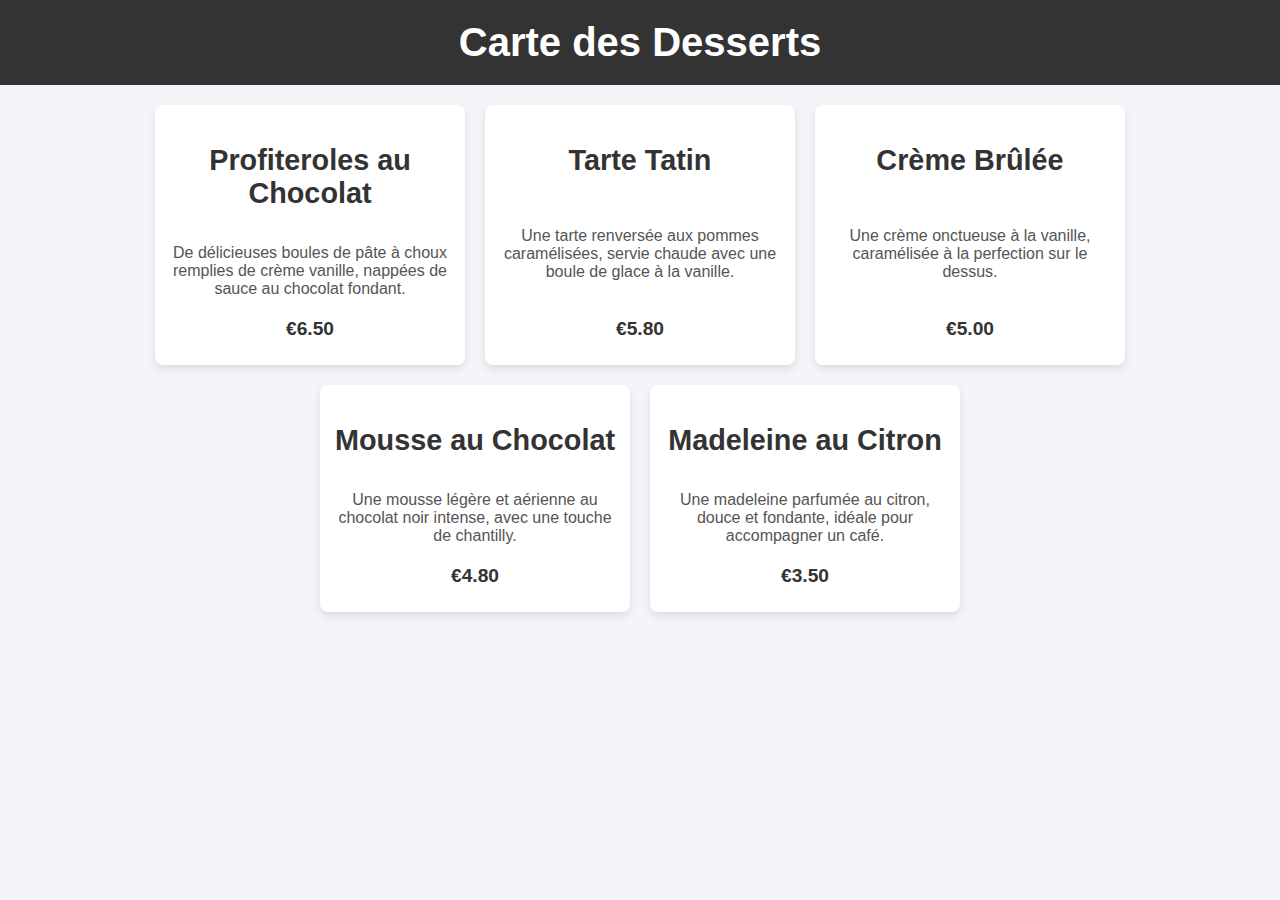
<file: dessert.html>
<!DOCTYPE html>
<html lang="fr">
<head>
  <meta charset="UTF-8">
  <meta name="viewport" content="width=device-width, initial-scale=1.0">
  <title>Carte des Desserts</title>
  <style>
    /* Définition des styles généraux pour le body */
    body {
      font-family: Arial, sans-serif;
      margin: 0;
      padding: 0;
      background-color: #f4f4f9;
    }

    /* Style pour le header, avec un fond sombre et un texte centré */
    header {
      background-color: #333;
      color: white;
      text-align: center;
      padding: 20px 0;
    }

    /* Taille et espacement pour le titre principal */
    h1 {
      margin: 0;
      font-size: 2.5em;
    }

    /* Style du conteneur pour le menu, on utilise flexbox pour l'organisation */
    .menu {
      display: flex; /* Activer Flexbox */
      flex-wrap: wrap; /* Permet aux éléments de passer à la ligne s'il n'y a pas de place */
      justify-content: center; /* Centrer les éléments horizontalement */
      gap: 20px; /* Ajouter un espacement entre les éléments */
      padding: 20px;
    }

    /* Style pour chaque élément de dessert */
    .dessert-item {
      background-color: white;
      padding: 15px;
      border-radius: 8px;
      box-shadow: 0 4px 8px rgba(0, 0, 0, 0.1);
      width: 280px; /* Largeur fixe pour chaque dessert */
      text-align: center;
      display: flex;
      flex-direction: column; /* Alignement des éléments enfants de haut en bas */
      justify-content: space-between; /* Répartition de l'espace verticalement */
    }

    /* Style pour le titre de chaque dessert */
    .dessert-item h2 {
      font-size: 1.8em;
      color: #333;
    }

    /* Style pour la description des desserts */
    .dessert-item p {
      font-size: 1em;
      color: #555;
      margin: 10px 0;
    }

    /* Style pour le prix, plus grand et en gras */
    .dessert-item .price {
      font-size: 1.2em;
      font-weight: bold;
      color: #333;
    }
  </style>
</head>
<body>

<header>
  <h1>Carte des Desserts</h1>
</header>

<!-- Conteneur principal pour le menu avec flexbox -->
<section class="menu">
  <!-- Dessert 1 -->
  <article class="dessert-item">
    <h2>Profiteroles au Chocolat</h2>
    <p>De délicieuses boules de pâte à choux remplies de crème vanille, nappées de sauce au chocolat fondant.</p>
    <p class="price">€6.50</p>
  </article>

  <!-- Dessert 2 -->
  <article class="dessert-item">
    <h2>Tarte Tatin</h2>
    <p>Une tarte renversée aux pommes caramélisées, servie chaude avec une boule de glace à la vanille.</p>
    <p class="price">€5.80</p>
  </article>

  <!-- Dessert 3 -->
  <article class="dessert-item">
    <h2>Crème Brûlée</h2>
    <p>Une crème onctueuse à la vanille, caramélisée à la perfection sur le dessus.</p>
    <p class="price">€5.00</p>
  </article>

  <!-- Dessert 4 -->
  <article class="dessert-item">
    <h2>Mousse au Chocolat</h2>
    <p>Une mousse légère et aérienne au chocolat noir intense, avec une touche de chantilly.</p>
    <p class="price">€4.80</p>
  </article>

  <!-- Dessert 5 -->
  <article class="dessert-item">
    <h2>Madeleine au Citron</h2>
    <p>Une madeleine parfumée au citron, douce et fondante, idéale pour accompagner un café.</p>
    <p class="price">€3.50</p>
  </article>
</section>

</body>
</html>
</file>
